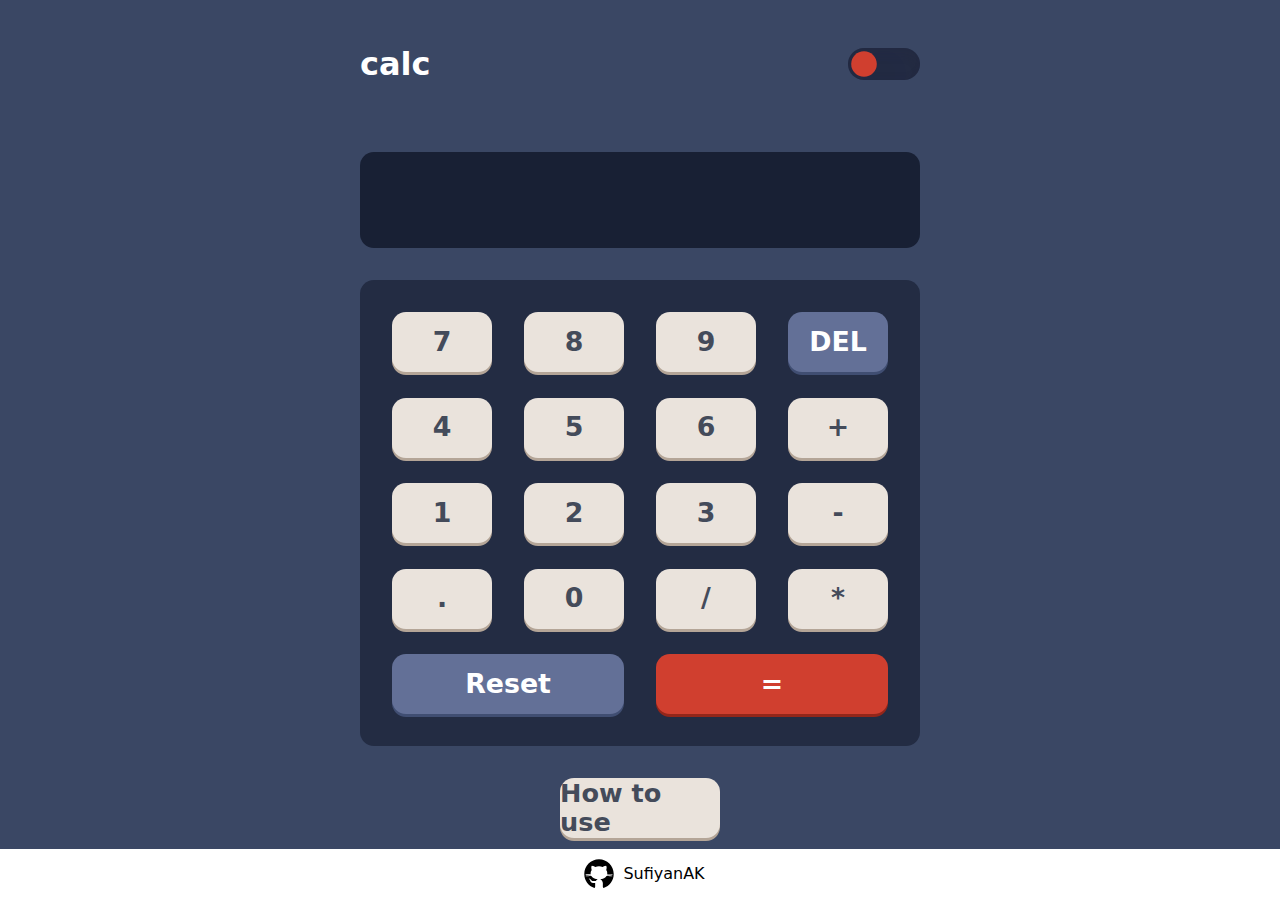
<file: index.html>
<!DOCTYPE html>
<html lang="en">

<head>
    <meta charset="UTF-8">
    <meta name="viewport" content="width=device-width, initial-scale=1.0">
    <link rel="icon" type="image/png" sizes="32x32" href="./images/icon.png">
    <title>Calculator app</title>
    <link rel="stylesheet" href="css/modern.css">
    <link rel="stylesheet" href="css/utilities.css">
    <link rel="stylesheet" href="css/style.css">
</head>

<body>
    <main class="container">
        <div class="calculator-app">
            <div class="calc-header">
                <h2 class="heading">calc</h2>
                <div class="toggler-box">
					<div class="toggler-btn"></div>
				</div>
            </div>
            <div class="display">
                <p class="result-box"></p>
                <input readonly type="text" name="calc-display" id="input-box">
            </div>
            <div class="elements">
                <div class="btn-row">
                    <div class="button">7</div>
                    <div class="button">8</div>
                    <div class="button">9</div>
                    <div class="button del">DEL</div>
                </div>

                <div class="btn-row">
                    <div class="button">4</div>
                    <div class="button">5</div>
                    <div class="button">6</div>
                    <div class="button">+</div>
                </div>

                <div class="btn-row">
                    <div class="button">1</div>
                    <div class="button">2</div>
                    <div class="button">3</div>
                    <div class="button">-</div>
                </div>

                <div class="btn-row">
                    <div class="button">.</div>
                    <div class="button">0</div>
                    <div class="button">/</div>
                    <div class="button">*</div>
                </div>

                <div class="btn-row">
                    <div class="button reset">Reset</div>
                    <div class="button equal">=</div>
                </div>
            </div>
        </div>
    </main>

    <div class="button ins">How to use</div>

    <footer class="footer">
        <svg xmlns="http://www.w3.org/2000/svg"  viewBox="0 0 50 50" width="100px" height="100px">    <path d="M17.791,46.836C18.502,46.53,19,45.823,19,45v-5.4c0-0.197,0.016-0.402,0.041-0.61C19.027,38.994,19.014,38.997,19,39 c0,0-3,0-3.6,0c-1.5,0-2.8-0.6-3.4-1.8c-0.7-1.3-1-3.5-2.8-4.7C8.9,32.3,9.1,32,9.7,32c0.6,0.1,1.9,0.9,2.7,2c0.9,1.1,1.8,2,3.4,2 c2.487,0,3.82-0.125,4.622-0.555C21.356,34.056,22.649,33,24,33v-0.025c-5.668-0.182-9.289-2.066-10.975-4.975 c-3.665,0.042-6.856,0.405-8.677,0.707c-0.058-0.327-0.108-0.656-0.151-0.987c1.797-0.296,4.843-0.647,8.345-0.714 c-0.112-0.276-0.209-0.559-0.291-0.849c-3.511-0.178-6.541-0.039-8.187,0.097c-0.02-0.332-0.047-0.663-0.051-0.999 c1.649-0.135,4.597-0.27,8.018-0.111c-0.079-0.5-0.13-1.011-0.13-1.543c0-1.7,0.6-3.5,1.7-5c-0.5-1.7-1.2-5.3,0.2-6.6 c2.7,0,4.6,1.3,5.5,2.1C21,13.4,22.9,13,25,13s4,0.4,5.6,1.1c0.9-0.8,2.8-2.1,5.5-2.1c1.5,1.4,0.7,5,0.2,6.6c1.1,1.5,1.7,3.2,1.6,5 c0,0.484-0.045,0.951-0.11,1.409c3.499-0.172,6.527-0.034,8.204,0.102c-0.002,0.337-0.033,0.666-0.051,0.999 c-1.671-0.138-4.775-0.28-8.359-0.089c-0.089,0.336-0.197,0.663-0.325,0.98c3.546,0.046,6.665,0.389,8.548,0.689 c-0.043,0.332-0.093,0.661-0.151,0.987c-1.912-0.306-5.171-0.664-8.879-0.682C35.112,30.873,31.557,32.75,26,32.969V33 c2.6,0,5,3.9,5,6.6V45c0,0.823,0.498,1.53,1.209,1.836C41.37,43.804,48,35.164,48,25C48,12.318,37.683,2,25,2S2,12.318,2,25 C2,35.164,8.63,43.804,17.791,46.836z"/></svg>
        <a href="https://github.com/SufiyanAK/calculatorApp">SufiyanAK</a>
    </footer>
    <script src="script.js"></script>
    <!-- <script src="Assignment02.js"></script> -->
</body>

</html>
</file>
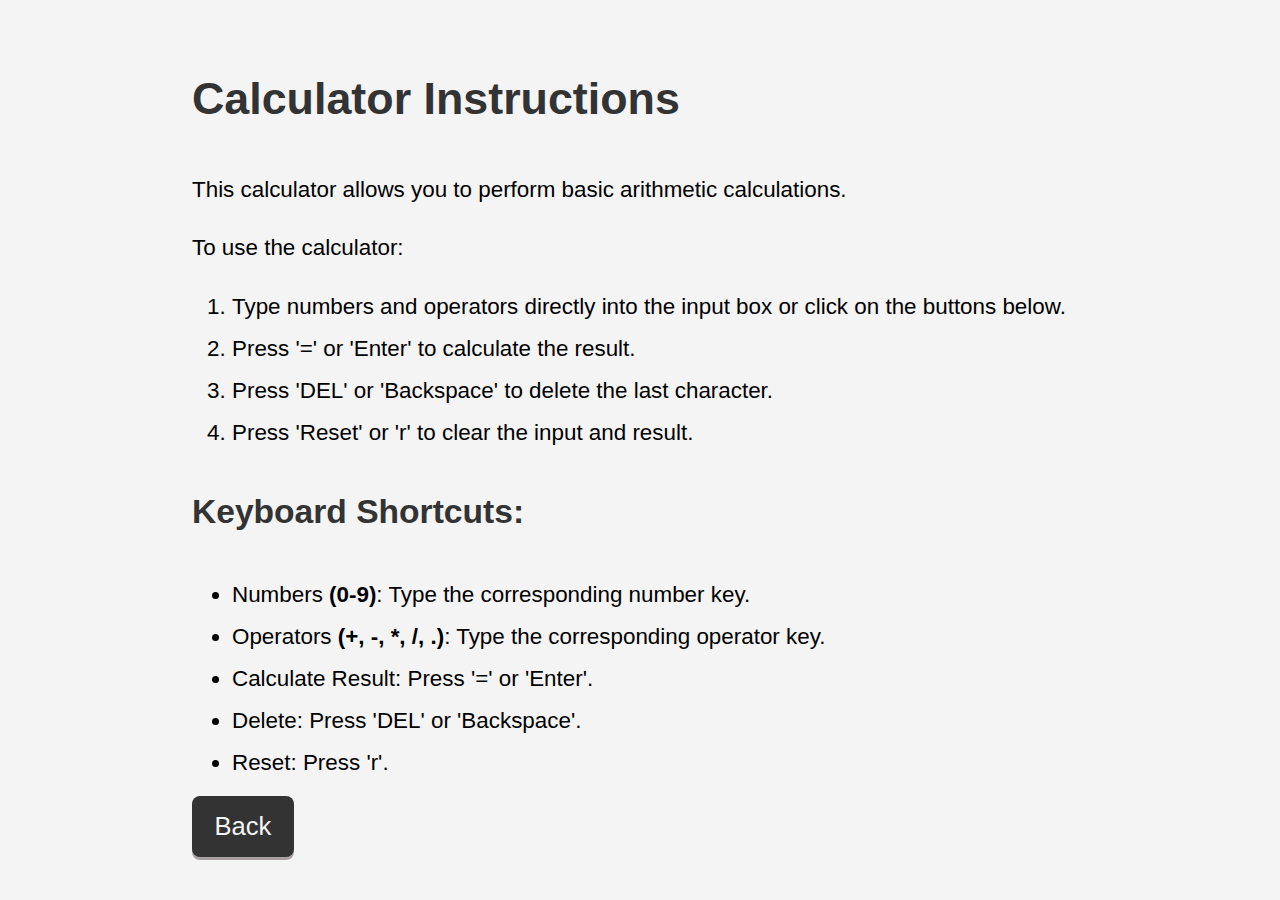
<file: how-to-use.html>
<!DOCTYPE html>
<html lang="en">
<head>
    <meta charset="UTF-8">
    <meta name="viewport" content="width=device-width, initial-scale=1.0">
    <title>Calculator Instructions</title>
    <link rel="icon" type="image/png" sizes="32x32" href="./images/icon.png">
    <style>
        body {
            font-family: Arial, sans-serif;
            background-color: #f4f4f4;
            width: 70%;
            margin: 0 auto;
            height: 100vh;
            display: flex;
            justify-content: center;
            flex-direction: column;
            align-items: flex-start;
            font-size: 1.4rem;
        }

        h1, h2 {
            color: #333;
        }

        p {
            margin-bottom: 10px;
        }

        ol, ul {
            margin-bottom: 20px;
            display: flex;
            flex-direction: column;
            row-gap: 1rem;
        }

        .back {
            background-color: #333;
            color: #f4f4f4;
            font-size: 1.6rem;
            padding: 1rem 1.4rem;
            border-radius: .5rem;
            cursor: pointer;
            box-shadow: 0 3px #a8a0a0;
            transition: all .5s;
        }

        .back:hover {
            transform: translateY(-3px);
        }
    </style>
</head>
<body>
    <h1>Calculator Instructions</h1>
    <p>This calculator allows you to perform basic arithmetic calculations.</p>
    <p>To use the calculator:</p>
    <ol>
        <li>Type numbers and operators directly into the input box or click on the buttons below.</li>
        <li>Press '=' or 'Enter' to calculate the result.</li>
        <li>Press 'DEL' or 'Backspace' to delete the last character.</li>
        <li>Press 'Reset' or 'r' to clear the input and result.</li>
    </ol>
    <h2>Keyboard Shortcuts:</h2>
    <ul>
        <li>Numbers <Strong>(0-9)</Strong>: Type the corresponding number key.</li>
        <li>Operators <Strong>(+, -, *, /, .)</Strong>: Type the corresponding operator key.</li>
        <li>Calculate Result: Press '=' or 'Enter'.</li>
        <li>Delete: Press 'DEL' or 'Backspace'.</li>
        <li>Reset: Press 'r'.</li>
    </ul>
    <div class="back" onclick="window.location.href = 'index.html'">Back</div>

    <script>
        /* Paste your JavaScript code here */
    </script>
</body>
</html>
</file>
<file: css/utilities.css>
.container {
    max-width: 1536px;
    margin-left: auto;
    margin-right: auto;
    padding-left: 0.5rem;
    padding-right: 0.5rem;
}

/* 2xl = 1536px = 96rem huge desktop screen */
@media (max-width: 96em) {
    .container {
        max-width: 80em;
    }

}

/* xl = 1280px = 80rem normal Desktop screen */
@media (max-width: 80em) {
    .container {
        max-width: 64em;
    }

}

/* lg = 1024px = 64rem Tabs and Ipad Portrait mode */
@media (max-width: 64em) {
    .container {
        max-width: 48em;
    }

}

/* md = 768px = 48rem Low resolution Tab and Ipad */
@media (max-width: 48em) {
    .container {
        max-width: 40em;
    }

}

/* sm = 640px = 40rem a little lower resolution */
@media (max-width: 40em) {
    .container {
        max-width: 29.6875em;
    }

}

/* xs = 475px = 29.6875rem Mobile Screen */
@media (max-width: 29.6875rem) {
    .container {
        max-width: 100%;
    }

}






/* For Basic need Initial */

/* 2xl = 1536px = 96rem huge desktop screen */
/* @media (max-width: 96em) {} */

/* xl = 1280px = 80rem normal Desktop screen */
/* @media (max-width: 80em) {} */

/* lg = 1024px = 64rem Tabs and Ipad Portrait mode */
/* @media (max-width: 64em) {} */

/* md = 768px = 48rem Low resolution Tab and Ipad */
/* @media (max-width: 48em) {} */

/* sm = 640px = 40rem a little lower resolution */
/* @media (max-width: 40em) {} */

/* xs = 475px = 29.6875rem Mobile Screen */
/* @media (max-width: 29.6875rem) {} */







/* For Bigger Projects */

/* 1730px */
/* @media (max-width: 108.125em) {} */

/* 1600px */
/* @media (max-width: 100em) {} */

/* 1400px */
/* @media (max-width: 87.5em) {} */

/* 1350px */
/* @media (max-width: 84.375em) {} */

/* 1300px */
/* @media (max-width: 81.25em) {} */

/* 1250px */
/* @media (max-width: 78.125em) {} */

/* 1150px */
/* @media (max-width: 71.875em) {} */

/* 1020px */
/* @media (max-width: 63.75em) {} */

/* 900px */
/* @media (max-width: 56.25rem) {} */

/* 750px */
/* @media (max-width: 46.875em) {} */

/* 700px */
/* @media (max-width: 43.75em) {} */

/* 600px */
/* @media (max-width: 37.5em) {} */

/* 450px */
/* @media (max-width: 28.125em) {} */

/* 425px */
/* @media (max-width: 26.5625em) {} */

/* 400px */
/* @media (max-width: 25em) {} */
</file>
<file: css/style.css>
:root {
    --bg-clr: hsl(222, 26%, 31%);
    --toggle-bg-clr: hsl(223, 31%, 20%);
    --display-bg-clr: hsl(224, 36%, 15%);
    --btn-secondary-clr: hsl(225, 21%, 49%);
    --btn-secondary-shadow: hsl(224, 28%, 35%);
    --btn-solo: hsl(6, 63%, 50%);
    --btn-solo-shadow: hsl(6, 70%, 34%);
    --btn-primary-bg: hsl(30, 25%, 89%);
    --btn-primary-shadow: hsl(28, 16%, 65%);
    --txt-primary: hsl(221, 14%, 31%);
    --txt-secondary: hsl(0, 0%, 100%);
    --display-txt: hsl(0, 0%, 100%);
}

.light {
    --bg-clr: hsl(0, 0%, 90%);
    --toggle-bg-clr: hsl(0, 5%, 81%);
    --display-bg-clr: hsl(0, 0%, 93%);
    --btn-secondary-clr: hsl(185, 42%, 37%);
    --btn-secondary-shadow: hsl(185, 58%, 25%);
    --btn-solo: hsl(25, 98%, 40%);
    --btn-solo-shadow: hsl(25, 99%, 27%);
    --btn-primary-bg: hsl(45, 7%, 89%);
    --btn-primary-shadow: hsl(35, 11%, 61%);
    --txt-primary: hsl(60, 10%, 19%);
    --txt-secondary: hsl(0, 0%, 100%);
    --display-txt: hsl(221, 14%, 31%);
}

body {
    height: 90vh;
    background-color: var(--bg-clr);
    color: var(--txt-secondary);
}

.calculator-app {
    width: 35em;
    margin: 2rem auto;
    display: flex;
    flex-direction: column;
    align-items: center;
    justify-content: center;
}

.calc-header {
    width: 100%;
    height: 4rem;
    display: flex;
    justify-content: space-between;
    align-items: center;
}

.calc-header .heading {
    font-size: 2rem;
    color: var(--display-txt);
}

.toggler-box {
    width: 4.5rem;
    height: 2rem;
    background-color: var(--toggle-bg-clr);
    border-radius: 2rem ;
    box-shadow: inset 0 0.5rem 3.75rem rgba(37, 42, 65, 0.1), inset 0 0.5rem 0.5rem rgba(37, 42, 65, 0.1), inset 0 -0.25rem 0.25rem rgba(37, 42, 65, 0.1);
    position: relative;
    cursor: pointer;
}

.toggler-btn {
    position: absolute;
    top: 0;
    left: 0;
    width: 2rem;
    height: 2rem;
    background-color: var(--btn-solo);
    border-radius: 50%;
    transform: scale(0.8);
    transition: 0.5s;
}

.active .toggler-btn {
    left: 2.5rem;
}

#input-box {
    width: 35rem;
    height: 6rem;
    border-radius: 0.875rem;
    border: none;
    background-color: var(--display-bg-clr);
    color: var(--display-txt);
    font-size: 3rem;
    font-weight: 700;
    text-align: right;
    padding: 1rem 1.5rem;
    outline: none;
}

.elements {
    margin-top: 2rem;
    display: flex;
    flex-direction: column;
    gap: 1.6rem;
    background-color: var(--toggle-bg-clr);
    padding: 2rem;
    border-radius: 0.875rem;
}

.btn-row {
    display: flex;
    gap: 2rem;
}

.button {
    width: 6.25rem;
    height: 3.75rem;
    background-color: var(--btn-primary-bg);
    color: var(--txt-primary);
    font-weight: 700;
    border-radius: 0.875rem;
    display: flex;
    justify-content: center;
    align-items: center;
    box-shadow: 0 3px var(--btn-primary-shadow);
    font-size: 1.675rem;
    cursor: pointer;
    transition: 0.5s;
}

.button:hover {
    transform: translateY(-3px);
}

.reset, .del {
    background-color: var(--btn-secondary-clr);
    color: var(--txt-secondary);
    box-shadow: 0 3px var(--btn-secondary-shadow);
}

.equal {
    background-color: var(--btn-solo);
    color: var(--txt-secondary);
    box-shadow: 0 3px var(--btn-solo-shadow);
}

.reset, .equal {
    width: 14.5rem;
}

.result-box {
    margin: .875rem;
    text-align: end;
    padding: 0.875rem 1.5rem;
    font-size: 2rem;
    font-weight: 600;
    color: var(--display-txt)
}

.ins {
    width: 10rem;
    font-size: 1.6rem;
    margin-left: auto;
    margin-right: auto;
}

.footer {
    position: fixed;
    bottom: 0;
    right: 0;
    width: 100%;
    height: 2.5rem;
    padding: 1.6rem 0;
    background-color: white;
    display: flex;
    justify-content: center;
    align-items: center;
}

.footer svg {
    height: 2rem;
    width: 3rem;
    cursor: pointer;
}

.footer a {
    text-decoration: none;
    font-weight: 500;
    cursor: pointer;
    color: black;
}
/* 2xl = 1536px = 96rem huge desktop screen */
/* @media (max-width: 96em) {} */

/* xl = 1280px = 80rem normal Desktop screen */
/* @media (max-width: 80em) {} */

/* lg = 1024px = 64rem Tabs and Ipad Portrait mode */
/* @media (max-width: 64em) {} */

/* md = 768px = 48rem Low resolution Tab and Ipad */
/* @media (max-width: 48em) {} */

/* sm = 640px = 40rem a little lower resolution */
@media (max-width: 40em) {
    .calculator-app {
        width: 19em;
        height: 60svh;
    }

    .toggler-box {
        width: 4rem;
        height: 2rem;
    }
    
    .toggler-btn {
        width: 2rem;
        height: 2rem;
        transform: scale(0.7);
    }
    
    .active .toggler-btn {
        left: 2rem;
    }

    #input-box {
        width: 19rem;
        height: 4rem;
        font-size: 1.875rem;
    }

    .btn-row {
        gap: 1rem;
    }

    .button {
        width: 3.5rem;
        height: 1.75rem;
        font-size: 1rem;
        border-radius: 0.5rem;
    }

    .reset, .equal {
        width: 8rem;
    }

    .elements {
        margin-top: 1.5rem;
        gap: 1.5rem;
        padding: 1rem;
    }

    .result-box {
        margin: 0;
    }

    .ins {
        width: 8rem;
        height: 2.4rem;
        font-size: 1.2rem;
    }
}

/* xs = 475px = 29.6875rem Mobile Screen */
@media (max-width: 29.6875rem) {
    .calculator-app {
        width: 18em;
        height: 60svh;
    }

    .toggler-box {
        width: 3.5rem;
        height: 1.5rem;
    }
    
    .toggler-btn {
        width: 1.5rem;
        height: 1.5rem;
        transform: scale(0.7);
    }
    
    .active .toggler-btn {
        left: 2rem;
    }

    .calc-header .heading {
        font-size: 1.5rem;
    }

    #input-box {
        width: 18rem;
        height: 4rem;
        font-size: 1.5rem;
    }

    .btn-row {
        gap: 1rem;
    }

    .button {
        width: 3rem;
        height: 1.6rem;
        font-size: 0.875rem;
        border-radius: 0.35rem;
    }

    .reset, .equal {
        width: 7rem;
    }

    .elements {
        gap: 1rem;
        padding: 1.35rem;
    }

    .ins {
        width: 8rem;
        height: 2.4rem;
        font-size: 1.2rem;
    }
}
</file>
<file: css/modern.css>
/*! modern-normalize v2.0.0 | MIT License | https://github.com/sindresorhus/modern-normalize */

/*
Document
========
*/

/**
Use a better box model (opinionated).
*/

*,
::before,
::after {
	box-sizing: border-box;
}

html {
	/* Improve consistency of default fonts in all browsers. (https://github.com/sindresorhus/modern-normalize/issues/3) */
	font-family:
		system-ui,
		'Segoe UI',
		Roboto,
		Helvetica,
		Arial,
		sans-serif,
		'Apple Color Emoji',
		'Segoe UI Emoji';
	line-height: 1.15; /* 1. Correct the line height in all browsers. */
	-webkit-text-size-adjust: 100%; /* 2. Prevent adjustments of font size after orientation changes in iOS. */
	-moz-tab-size: 4; /* 3. Use a more readable tab size (opinionated). */
	tab-size: 4; /* 3 */
}

/*
Sections
========
*/

body {
	margin: 0; /* Remove the margin in all browsers. */
}

/*
Grouping content
================
*/

/**
1. Add the correct height in Firefox.
2. Correct the inheritance of border color in Firefox. (https://bugzilla.mozilla.org/show_bug.cgi?id=190655)
*/

hr {
	height: 0; /* 1 */
	color: inherit; /* 2 */
}

/*
Text-level semantics
====================
*/

/**
Add the correct text decoration in Chrome, Edge, and Safari.
*/

abbr[title] {
	text-decoration: underline dotted;
}

/**
Add the correct font weight in Edge and Safari.
*/

b,
strong {
	font-weight: bolder;
}

/**
1. Improve consistency of default fonts in all browsers. (https://github.com/sindresorhus/modern-normalize/issues/3)
2. Correct the odd 'em' font sizing in all browsers.
*/

code,
kbd,
samp,
pre {
	font-family:
		ui-monospace,
		SFMono-Regular,
		Consolas,
		'Liberation Mono',
		Menlo,
		monospace; /* 1 */
	font-size: 1em; /* 2 */
}

/**
Add the correct font size in all browsers.
*/

small {
	font-size: 80%;
}

/**
Prevent 'sub' and 'sup' elements from affecting the line height in all browsers.
*/

sub,
sup {
	font-size: 75%;
	line-height: 0;
	position: relative;
	vertical-align: baseline;
}

sub {
	bottom: -0.25em;
}

sup {
	top: -0.5em;
}

/*
Tabular data
============
*/

/**
1. Remove text indentation from table contents in Chrome and Safari. (https://bugs.chromium.org/p/chromium/issues/detail?id=999088, https://bugs.webkit.org/show_bug.cgi?id=201297)
2. Correct table border color inheritance in Chrome and Safari. (https://bugs.chromium.org/p/chromium/issues/detail?id=935729, https://bugs.webkit.org/show_bug.cgi?id=195016)
*/

table {
	text-indent: 0; /* 1 */
	border-color: inherit; /* 2 */
}

/*
Forms
=====
*/

/**
1. Change the font styles in all browsers.
2. Remove the margin in Firefox and Safari.
*/

button,
input,
optgroup,
select,
textarea {
	font-family: inherit; /* 1 */
	font-size: 100%; /* 1 */
	line-height: 1.15; /* 1 */
	margin: 0; /* 2 */
}

/**
Remove the inheritance of text transform in Edge and Firefox.
*/

button,
select {
	text-transform: none;
}

/**
Correct the inability to style clickable types in iOS and Safari.
*/

button,
[type='button'],
[type='reset'],
[type='submit'] {
	-webkit-appearance: button;
}

/**
Remove the inner border and padding in Firefox.
*/

::-moz-focus-inner {
	border-style: none;
	padding: 0;
}

/**
Restore the focus styles unset by the previous rule.
*/

:-moz-focusring {
	outline: 1px dotted ButtonText;
}

/**
Remove the additional ':invalid' styles in Firefox.
See: https://github.com/mozilla/gecko-dev/blob/2f9eacd9d3d995c937b4251a5557d95d494c9be1/layout/style/res/forms.css#L728-L737
*/

:-moz-ui-invalid {
	box-shadow: none;
}

/**
Remove the padding so developers are not caught out when they zero out 'fieldset' elements in all browsers.
*/

legend {
	padding: 0;
}

/**
Add the correct vertical alignment in Chrome and Firefox.
*/

progress {
	vertical-align: baseline;
}

/**
Correct the cursor style of increment and decrement buttons in Safari.
*/

::-webkit-inner-spin-button,
::-webkit-outer-spin-button {
	height: auto;
}

/**
1. Correct the odd appearance in Chrome and Safari.
2. Correct the outline style in Safari.
*/

[type='search'] {
	-webkit-appearance: textfield; /* 1 */
	outline-offset: -2px; /* 2 */
}

/**
Remove the inner padding in Chrome and Safari on macOS.
*/

::-webkit-search-decoration {
	-webkit-appearance: none;
}

/**
1. Correct the inability to style clickable types in iOS and Safari.
2. Change font properties to 'inherit' in Safari.
*/

::-webkit-file-upload-button {
	-webkit-appearance: button; /* 1 */
	font: inherit; /* 2 */
}

/*
Interactive
===========
*/

/*
Add the correct display in Chrome and Safari.
*/

summary {
	display: list-item;
}
</file>
